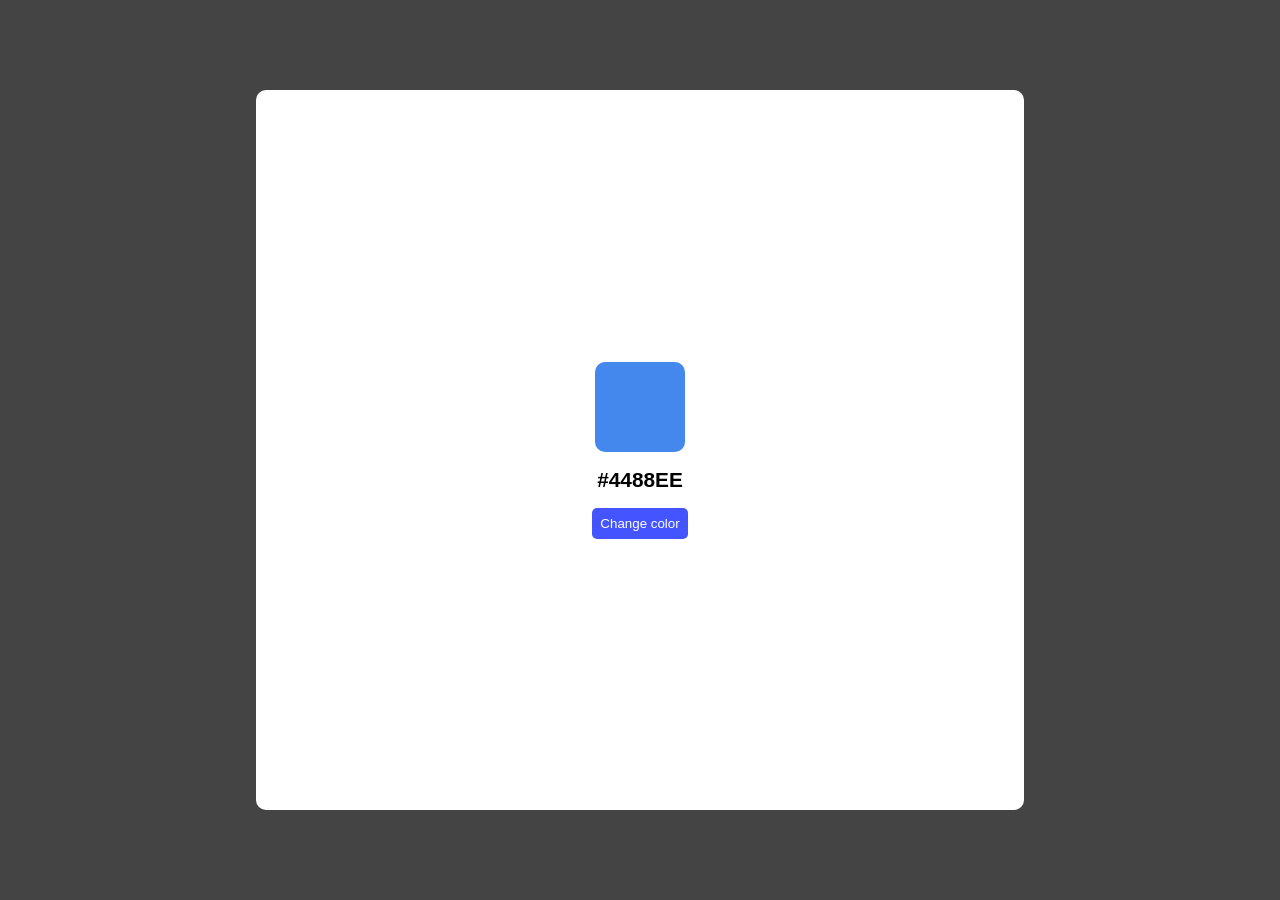
<file: 01-random-color/index.html>
<!DOCTYPE html>
<html lang="es">
  <head>
    <meta charset="UTF-8">
    <meta name="viewport" content="width=device-width, initial-scale=1">
    <title>Random color</title>
    <link href="style.css" rel="stylesheet">
  </head>
  <body>
    <main class="container">
      <div id="color" class="color"></div> 
      <p id="colorHex" class="colorHex">#4488ee</p>
      <button id="button" type="button">Change color</button>
    </main> 

    <script src="main.js"></script>
  </body>
</html>
</file>
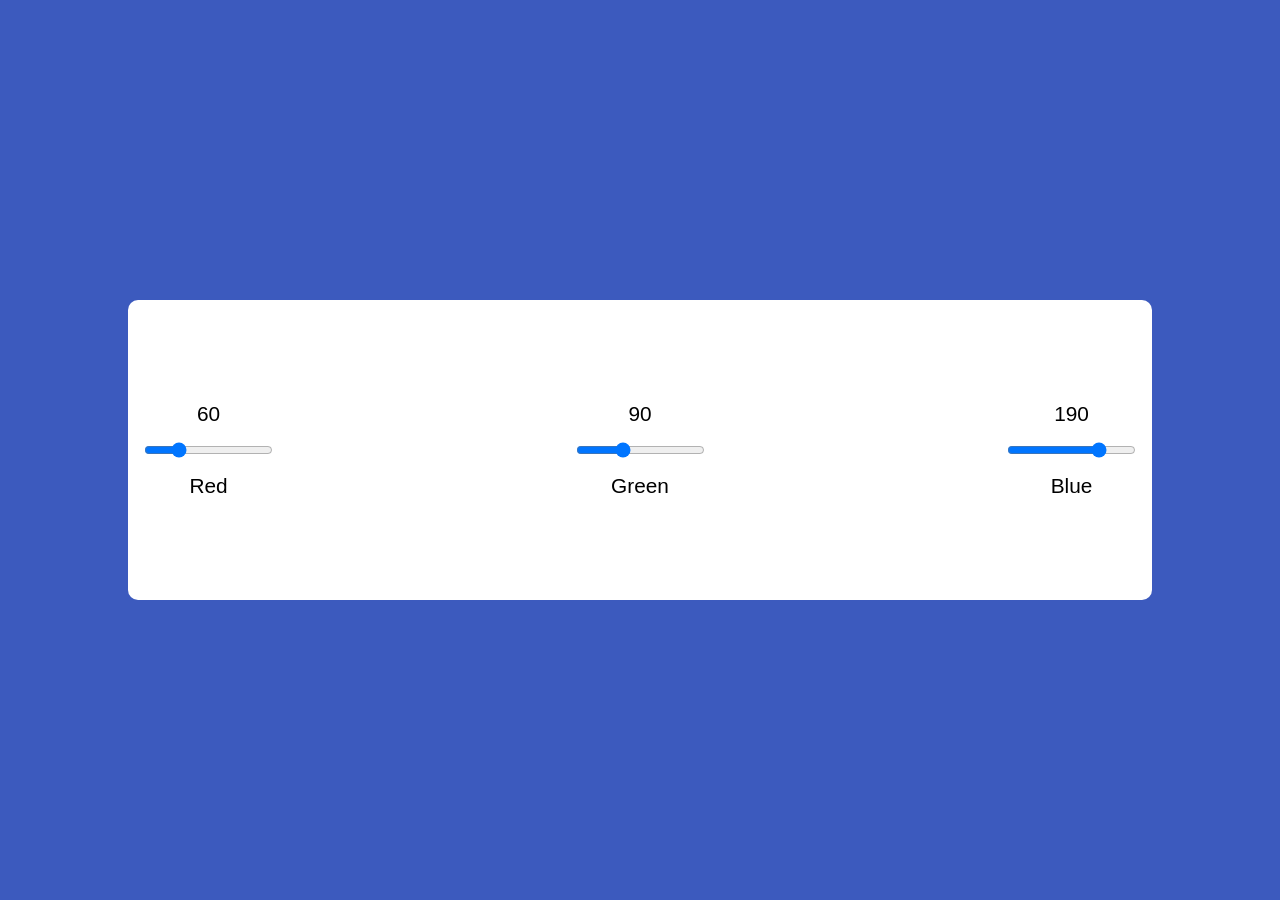
<file: 02-rgb-color/index.html>
<!DOCTYPE html>
<html lang="es">
  <head>
    <meta charset="UTF-8">
    <meta name="viewport" content="width=device-width, initial-scale=1">
    <title>RGB</title>
    <link href="style.css" rel="stylesheet">
  </head>
  <body>
      <div class="container">
        <div class="content-color">
          <p id="text-red"></p>
          <input id="red" type="range" value="60" min="0" max="255">
          <label for="red">Red</label>
        </div>
        <div class="content-color">
          <p id="text-green"></p>
          <input id="green" type="range" value="90" min="0" max="255">
          <label for="green">Green</label>
        </div> 
        <div class="content-color">
          <p id="text-blue"></p>
          <input id="blue" type="range" value="190" min="0" max="255">
          <label for="blue">Blue</label>
        </div>  
      </div> 

      <script src="main.js"></script>
  </body>
</html>
</file>
<file: 01-random-color/style.css>
* {
  margin: 0;
  padding: 0;
  box-sizing: border-box;
}

body {
  background-color: #444;
  display: flex;
  justify-content: center;
  align-items: center;
  height: 100dvh;
  font-family: sans-serif;
}

.container {
  display: flex;
  flex-direction: column;
  justify-content: center;
  align-items: center;
  height: 80dvh;
  width: 60%;
  background-color: #fff;
  border-radius: 10px;
  gap: 1rem;
}

.color {
  background-color: #4488ee;
  width: 90px;
  height: 90px;
  border-radius: 10px;
}

.colorHex {
  font-weight: bold;
  font-size: 1.3rem;
  text-transform: uppercase;
}

button {
  background-color: #4455ff;
  color: #fff;
  padding: .5rem;
  border: none;
  border-radius: 5px;
  cursor: pointer;
}

button:hover {
  background-color: #4455aa;
}
</file>
<file: 02-rgb-color/style.css>
* {
  box-sizing: border-box;
  margin: 0;
  padding: 0;
}

body {
  background-color: rgb(60, 90, 190);
  font-family: sans-serif;
  display: flex;
  justify-content: center;
  align-items: center;
  height: 100dvh;
}

.container {
  background-color: #fff;
  min-width: 80%;
  height: 300px;
  display: flex;
  align-items: center;
  justify-content: space-between;
  padding: 0 1rem;
  border-radius: 10px;
}

.content-color {
  display: flex;
  flex-direction: column;
  align-items: center;
  gap: 1rem;
  font-size: 1.3rem;
}
</file>
